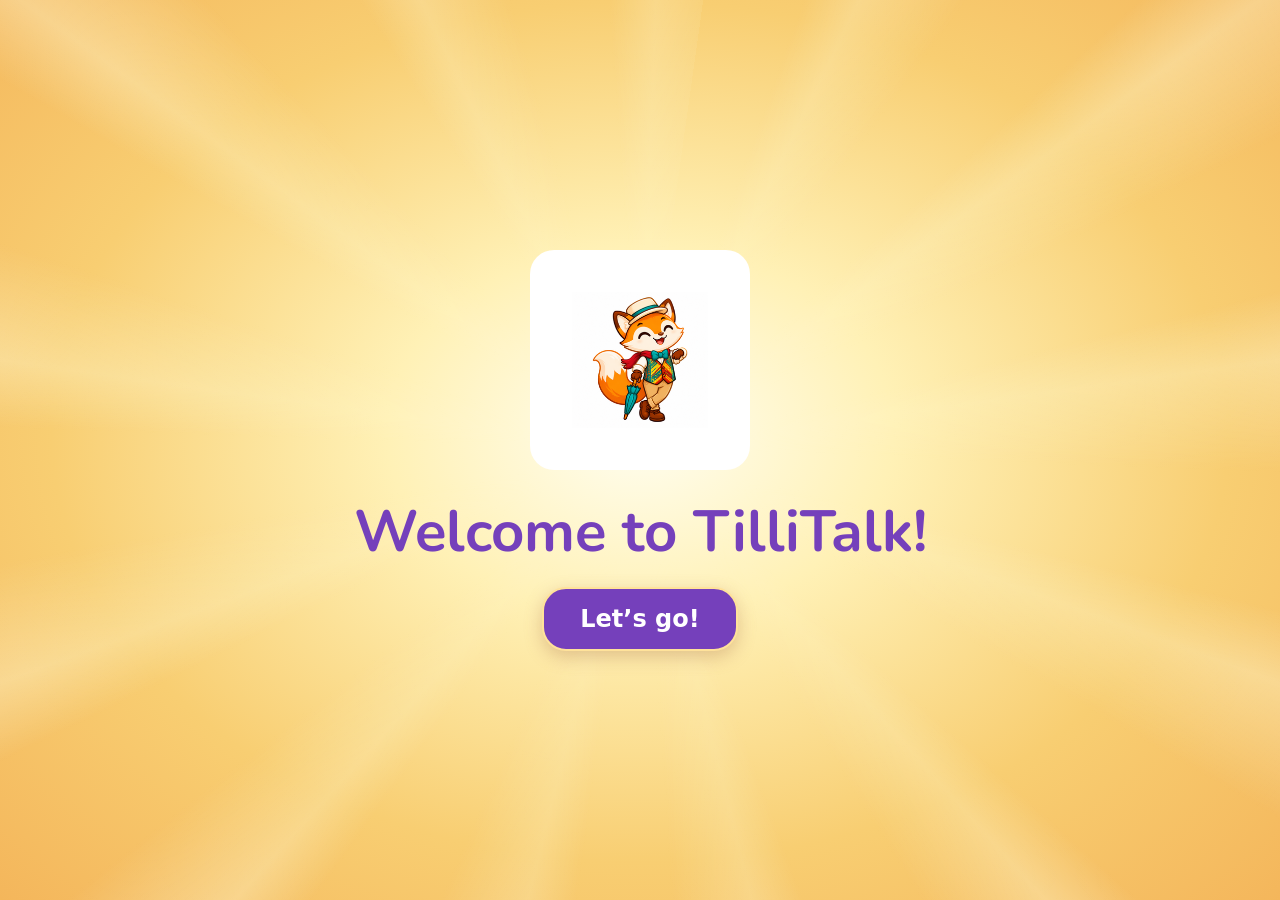
<file: index.html>
<!doctype html><html lang="en"><head><meta charset="utf-8"><meta name="viewport" content="width=device-width,initial-scale=1"><title>TilliTalk — Free demo</title><link rel="icon" href="TilliTalk-Launcher.png"><link rel="stylesheet" href="style.css"></head><body><div class="app"><header class="topbar"><img src="tillitalk-logo.png" alt="TilliTalk" height="64"><span>Free demo · <strong id="clock">5:00</strong></span><nav><button id="home">Home</button></nav></header><main id="main"></main><footer id="footer"><a href="privacy.html">Privacy Policy</a> · © 2026 Tales by Moonlight</footer></div><script src="lessons.js"></script><script src="demo.js"></script><script src="demo-audio.js"></script></body></html>
</file>
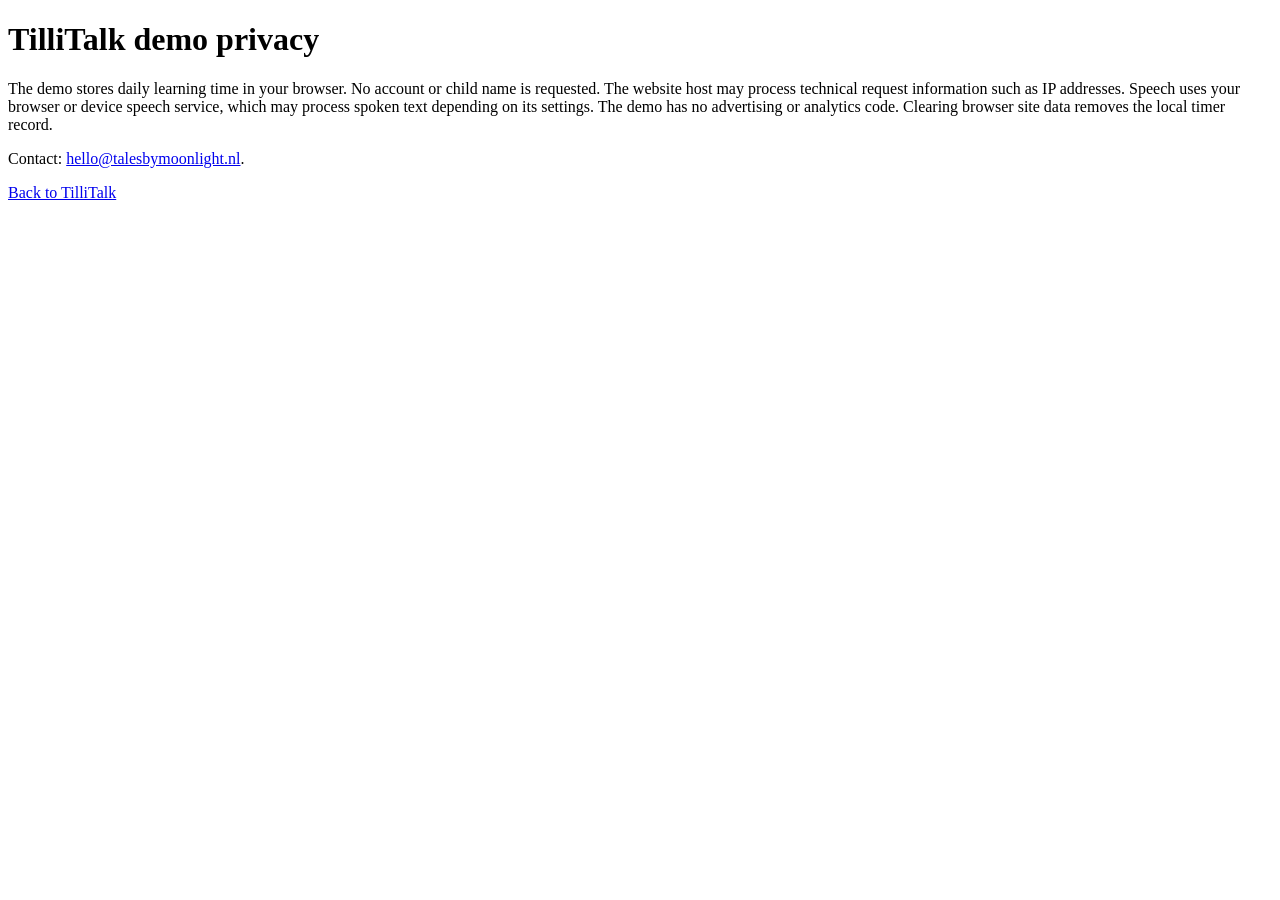
<file: privacy.html>
<!doctype html><html lang="en"><meta charset="utf-8"><meta name="viewport" content="width=device-width,initial-scale=1"><title>TilliTalk demo privacy</title><h1>TilliTalk demo privacy</h1><p>The demo stores daily learning time in your browser. No account or child name is requested. The website host may process technical request information such as IP addresses. Speech uses your browser or device speech service, which may process spoken text depending on its settings. The demo has no advertising or analytics code. Clearing browser site data removes the local timer record.</p><p>Contact: <a href="mailto:hello@talesbymoonlight.nl">hello@talesbymoonlight.nl</a>.</p><a href="index.html">Back to TilliTalk</a></html>
</file>
<file: style.css>
@import url('https://fonts.googleapis.com/css2?family=Nunito:wght@400;500;600;700;800;900&display=swap');

body,
button,
input,
select,
textarea {
  font-family: 'Nunito', sans-serif;
}
:root{font-family:ui-rounded,system-ui,-apple-system,BlinkMacSystemFont,'Segoe UI',sans-serif;color:#23324b;background:#f8f9ff;font-synthesis:none}*{box-sizing:border-box}body{margin:0}button,input{font:inherit}button{cursor:pointer;border:1px solid #d5dcf0;background:#fff;border-radius:14px;padding:12px 17px;color:#263553;font-weight:750}button:hover{background:#edf1ff}button:disabled{opacity:.45;cursor:not-allowed}.app{min-height:100vh;display:flex;flex-direction:column}.topbar{background:#fff;border-bottom:1px solid #e8eafa;padding:15px max(20px,calc((100vw - 1100px)/2));display:flex;align-items:center;justify-content:space-between;gap:10px}.brand{font-size:24px;border:0;color:#7355c9}.topbar nav{display:flex;gap:8px}.topbar nav button{border:0;font-size:14px}main{flex:1;width:min(1100px,100%);margin:0 auto;padding:26px 18px 60px}.hero{text-align:center;margin:7vh auto 0;max-width:650px}.hero-emoji{font-size:65px}.hero h1{font-size:clamp(40px,7vw,72px);margin:12px}.hero p{font-size:21px}.primary{background:#7658dd;color:white;border-color:#7658dd}.primary:hover{background:#6042c9}.big{font-size:24px;padding:20px 45px}.muted{color:#6b7893}.hint{background:#eaf5ff;padding:18px;border-radius:18px;margin-top:30px}.play-area{max-width:790px;margin:auto}.progress{font-weight:750;margin:10px 0 18px}.progress-track{height:12px;background:#e5e8f3;border-radius:20px;margin-top:10px;overflow:hidden}.progress-track div{height:100%;background:#67c8a2;transition:width .2s}.play-card{background:#fff;border:1px solid #e3e6f2;border-radius:24px;padding:22px;box-shadow:0 8px 30px #2635530b}.lesson-media{display:block;width:100%;height:320px;object-fit:contain;background:#edf1f8;border-radius:18px}.media-placeholder{height:220px;display:grid;place-items:center;background:#eaf1fa;border-radius:18px;color:#72809a}.question-line{display:flex;align-items:center;gap:12px}.question-line h2{font-size:clamp(23px,4vw,34px);margin-bottom:6px}.sound{font-size:24px}.answer-zone{min-height:90px;border:2px dashed #cdd5ee;border-radius:18px;padding:14px;display:flex;flex-wrap:wrap;align-items:center;gap:8px}.word-bank{display:flex;flex-wrap:wrap;gap:10px;justify-content:center;margin:22px 0}.word{font-size:20px;padding:13px 19px;box-shadow:0 3px 0 #d7dcec}.word.selected{background:#e9e3ff}.feedback{padding:15px;border-radius:14px;font-weight:750}.feedback.good{background:#e4f8eb;color:#226d47}.feedback.try{background:#fff4dd;color:#805b14}.actions{display:flex;gap:10px;flex-wrap:wrap;align-items:center;margin-top:18px}.actions .primary{margin-left:auto}.parent{max-width:1040px;margin:auto}.heading-row{display:flex;align-items:center;justify-content:space-between;gap:15px;flex-wrap:wrap}.heading-row h1{font-size:34px}.warning{background:#fff5dc;border:1px solid #f1dfa9;border-radius:16px;padding:16px;margin:20px 0}.library-grid{display:grid;grid-template-columns:repeat(auto-fill,minmax(260px,1fr));gap:18px}.media-card{background:#fff;border:1px solid #e0e5f0;border-radius:18px;overflow:hidden}.media-card .lesson-media,.media-card .media-placeholder{height:190px;border-radius:0}.card-info{padding:15px}.card-info h3{margin:0}.card-info p{font-size:14px}.card-info button{padding:9px 13px}.danger{color:#aa3546}.editor{max-width:760px}.editor label{display:block;font-weight:750;margin:16px 0}.editor input{display:block;width:100%;margin-top:7px;border:1px solid #cbd3e6;border-radius:12px;padding:13px;background:white}.question-editor{background:white;border:1px solid #e1e5f1;border-radius:18px;padding:18px;margin:16px 0}.question-editor h3{margin:0}.error{color:#a32135;font-weight:750}footer{text-align:center;color:#8790a5;padding:22px}@media(max-width:600px){.topbar{padding:12px}.brand{font-size:19px}.topbar nav button{font-size:12px;padding:10px}.lesson-media{height:235px}.play-card{padding:14px}.word{font-size:18px;padding:12px}.heading-row h1{font-size:27px}}

.admin-panel{background:#fff;border:1px solid #e0e5f0;border-radius:18px;padding:22px;margin:20px 0}.admin-panel label{display:block;font-weight:750;margin:14px 0}.admin-panel input:not([type=file]){display:block;width:100%;max-width:480px;margin-top:7px;border:1px solid #cbd3e6;border-radius:12px;padding:12px}.admin-panel input[type=file]{display:block;width:100%;margin:16px 0}.upload-results{list-style:none;padding:0}.upload-results li{display:flex;justify-content:space-between;gap:12px;flex-wrap:wrap;padding:12px 0;border-bottom:1px solid #e8eafa;overflow-wrap:anywhere}.upload-results li span:last-child{color:#65728a;font-size:14px}.topbar nav{flex-wrap:wrap}

.upload-dropzone{border:3px dashed #b4a4f0;background:#f7f4ff;border-radius:22px;min-height:220px;padding:26px 18px;display:flex;flex-direction:column;align-items:center;justify-content:center;gap:10px;text-align:center;transition:background .15s,border-color .15s}
.upload-dropzone.is-dragging{background:#e9e0ff;border-color:#7658dd}.upload-dropzone.is-disabled{opacity:.6;pointer-events:none}.upload-dropzone-icon{font-size:48px}.upload-dropzone strong{font-size:20px}.upload-dropzone span{color:#6b7893}.upload-choose-button{position:relative;overflow:hidden;display:inline-block!important;margin:8px 0 0!important;background:#7658dd;color:#fff;padding:12px 22px;border-radius:14px;cursor:pointer}.upload-choose-button input[type=file]{position:absolute;inset:0;width:100%;height:100%;opacity:0;cursor:pointer;margin:0}.upload-choose-button:focus-within{outline:3px solid #23324b;outline-offset:3px}
/* Lesson editor */
.library-open{border:0;background:transparent;padding:5px 0;text-align:left;color:#23324b;font-weight:700}.library-open:hover{text-decoration:underline}.lesson-editor .lesson-media{max-height:360px}.lesson-editor label{display:block;font-weight:700;margin:12px 0}.lesson-editor input:not([type=checkbox]),.lesson-editor select{display:block;width:100%;padding:11px;border:1px solid #cbd3e6;border-radius:10px;margin-top:6px;background:white}.lesson-editor .approve-toggle{display:flex;align-items:center;gap:8px}.lesson-editor .approve-toggle input{width:auto}.lesson-fields{display:grid;grid-template-columns:repeat(auto-fit,minmax(170px,1fr));gap:12px}.lesson-editor .question-editor{margin:18px 0}.lesson-editor .heading-row>label{min-width:200px}
.language-picker{max-width:300px;margin:18px auto}.language-picker label{display:block;font-weight:700}.language-picker select{width:100%;margin-top:7px;border:1px solid #cbd3e6;border-radius:12px;padding:12px;background:white}

/* TilliTalk mobile and tablet improvements */

html {
  -webkit-text-size-adjust: 100%;
}

body {
  overflow-x: hidden;
}

button,
input,
select {
  font: inherit;
}

button {
  touch-action: manipulation;
}

button:focus-visible,
input:focus-visible,
select:focus-visible {
  outline: 3px solid #7658dd;
  outline-offset: 3px;
}

img,
video {
  max-width: 100%;
}

@media (max-width: 900px) {
  main {
    padding: 20px 16px 45px;
  }

  .library-grid {
    grid-template-columns: repeat(2, minmax(0, 1fr));
  }

  .play-area {
    max-width: 100%;
  }

  .lesson-media {
    height: min(42vh, 340px);
  }

  .admin-panel {
    padding: 18px;
  }
}

@media (max-width: 600px) {
  .topbar {
    padding: 12px 14px;
    flex-wrap: wrap;
    justify-content: center;
  }

  .brand {
    font-size: 23px;
  }

  .topbar nav {
    width: 100%;
    justify-content: center;
    gap: 4px;
  }

  .topbar nav button {
    font-size: 14px;
    padding: 10px 12px;
    min-height: 44px;
  }

  main {
    padding: 16px 12px 35px;
  }

  .hero {
    margin-top: 25px;
  }

  .hero-emoji {
    font-size: 46px;
  }

  .hero p {
    font-size: 18px;
  }

  .big {
    width: 100%;
    max-width: 350px;
    font-size: 21px;
    padding: 17px;
  }

  .library-grid {
    grid-template-columns: minmax(0, 1fr);
  }

  .lesson-media {
    height: min(38vh, 260px);
  }

  .play-card {
    padding: 12px;
    border-radius: 18px;
  }

  .question-line h2 {
    font-size: 23px;
  }

  .word {
    font-size: 19px;
    min-height: 52px;
    padding: 12px 16px;
  }

  .word-bank {
    gap: 9px;
  }

  .answer-zone {
    min-height: 85px;
  }

  .actions {
    justify-content: stretch;
  }

  .actions button {
    flex: 1;
    min-height: 50px;
  }

  .actions .primary {
    margin-left: 0;
  }

  .admin-panel {
    padding: 14px;
  }

  .upload-dropzone {
    padding: 20px 12px;
  }

  .lesson-fields {
    grid-template-columns: minmax(0, 1fr);
  }

  .heading-row > button {
    max-width: 100%;
  }
}

@media (max-width: 380px) {
  .topbar nav button {
    font-size: 12px;
    padding: 9px;
  }

  .word {
    font-size: 17px;
    padding: 10px 12px;
  }
}

/* TilliTalk fox branding — November 2026 */

:root {
  font-family: 'Nunito', sans-serif;
  color: #17345B;
  background: #FFF8ED;
}

body {
  font-family: 'Nunito', sans-serif;
  background: #FFF8ED;
  color: #17345B;
}

button,
input,
select,
textarea {
  font-family: 'Nunito', sans-serif;
}

button {
  color: #17345B;
  border-color: #D7E5E2;
}

button:hover {
  background: #E9F5F2;
}

.topbar {
  background: #FFFFFF;
  border-bottom-color: #D7E5E2;
}

.brand {
  padding: 0;
  background: transparent;
  border: 0;
}

.brand:hover {
  background: transparent;
}

.primary,
.upload-choose-button {
  background: #128D88;
  border-color: #128D88;
  color: white;
}

.primary:hover {
  background: #0E706C;
}

.upload-dropzone {
  background: #F0FAF7;
  border-color: #80C5B8;
}

.upload-dropzone.is-dragging {
  background: #DDF3ED;
  border-color: #128D88;
}

.word.selected {
  background: #DDF3ED;
}

.word {
  box-shadow: 0 3px 0 #C7DDD8;
}

.hint {
  background: #E8F5F2;
}

.progress-track div {
  background: #128D88;
}

button:focus-visible,
input:focus-visible,
select:focus-visible {
  outline-color: #F2A65A;
}

@media (max-width: 600px) {
  .brand img {
    max-height: 48px;
  }
}

/* TilliTalk celebration — colorful streamers */

.streamer-celebration {
  position: fixed;
  inset: 0;
  z-index: 9999;
  pointer-events: none;
  display: flex;
  align-items: center;
  justify-content: center;
  overflow: hidden;
}

.streamer-celebration span {
  position: absolute;
  font-size: clamp(48px, 9vw, 100px);
  animation: streamer-burst 5s ease-out forwards;
}

.streamer-celebration span:nth-child(1) {
  --x: -38vw;
  --y: -30vh;
  animation-delay: 0s;
}

.streamer-celebration span:nth-child(2) {
  --x: 35vw;
  --y: -25vh;
  animation-delay: 0.1s;
}

.streamer-celebration span:nth-child(3) {
  --x: -28vw;
  --y: 30vh;
  animation-delay: 0.2s;
}

.streamer-celebration span:nth-child(4) {
  --x: 30vw;
  --y: 28vh;
  animation-delay: 0.15s;
}

.streamer-celebration span:nth-child(5) {
  --x: 0vw;
  --y: -38vh;
  animation-delay: 0.25s;
}

.streamer-celebration strong {
  position: relative;
  z-index: 1;
  background: #FFF8ED;
  color: #128D88;
  padding: 18px 26px;
  border: 3px solid #F2A65A;
  border-radius: 24px;
  font-size: clamp(22px, 5vw, 36px);
  text-align: center;
  box-shadow: 0 8px 30px #17345B22;
  animation: celebration-message 5s ease-out forwards;
}

@keyframes streamer-burst {
  0% {
    transform: translate(0, 0) scale(0.2) rotate(0deg);
    opacity: 0;
  }
  10% {
    opacity: 1;
  }
  65% {
    opacity: 1;
  }
  100% {
    transform: translate(var(--x), var(--y)) scale(1.3) rotate(360deg);
    opacity: 0;
  }
}

@keyframes celebration-message {
  0% {
    transform: scale(0.4);
    opacity: 0;
  }
  12% {
    transform: scale(1.1);
    opacity: 1;
  }
  20% {
    transform: scale(1);
  }
  80% {
    opacity: 1;
  }
  100% {
    opacity: 0;
  }
}

@media (prefers-reduced-motion: reduce) {
  .streamer-celebration span,
  .streamer-celebration strong {
    animation: none;
  }
}


/* TilliTalk wild-animal marching band */

.animal-band {
  position: fixed;
  inset: 0;
  z-index: 9999;
  pointer-events: none;
  overflow: hidden;
}

.band-message {
  position: absolute;
  top: 18%;
  left: 50%;
  transform: translateX(-50%);
  width: max-content;
  max-width: 90%;
  padding: 16px 24px;
  background: #FFF8ED;
  border: 3px solid #F2A65A;
  border-radius: 24px;
  color: #128D88;
  font-size: clamp(20px, 5vw, 34px);
  font-weight: 800;
  text-align: center;
  box-shadow: 0 8px 30px #17345B22;
  animation: band-message-pop 5s ease-in-out forwards;
}

.band-parade {
  position: absolute;
  bottom: 8%;
  left: 0;
  display: flex;
  align-items: flex-end;
  gap: 24px;
  width: max-content;
  animation: band-march 5s linear forwards;
}

.band-parade span {
  display: inline-block;
  font-size: clamp(38px, 7vw, 76px);
  white-space: nowrap;
  animation: band-bounce 0.45s ease-in-out infinite alternate;
}

.band-parade span:nth-child(2) {
  animation-delay: 0.15s;
}

.band-parade span:nth-child(3) {
  animation-delay: 0.3s;
}

.band-parade span:nth-child(4) {
  animation-delay: 0.1s;
}

@keyframes band-march {
  from {
    transform: translateX(100vw);
  }
  to {
    transform: translateX(-100%);
  }
}

@keyframes band-bounce {
  from {
    transform: translateY(0) rotate(-5deg);
  }
  to {
    transform: translateY(-15px) rotate(5deg);
  }
}

@keyframes band-message-pop {
  0% {
    opacity: 0;
    scale: 0.5;
  }
  15% {
    opacity: 1;
    scale: 1;
  }
  80% {
    opacity: 1;
    scale: 1;
  }
  100% {
    opacity: 0;
    scale: 0.9;
  }
}

@media (prefers-reduced-motion: reduce) {
  .band-parade,
  .band-parade span,
  .band-message {
    animation: none;
  }

  .band-parade {
    left: 50%;
    transform: translateX(-50%);
  }
}

/* TilliTalk cheerful theme: safe visual overrides for existing responsive layout. */
:root { --tt-ink:#25305b; --tt-purple:#7654e8; --tt-pink:#ff6eae; --tt-yellow:#ffcc4d; --tt-blue:#52b9f7; --tt-green:#45cda0; }
*, *::before, *::after { box-sizing:border-box; }
html { -webkit-text-size-adjust:100%; }
body { margin:0; color:var(--tt-ink); background:linear-gradient(155deg,#e7f9ff 0%,#fdf1ff 48%,#fff8d9 100%); }
.app { min-height:100vh; background:radial-gradient(circle at 8% 17%,#ffddf1 0 85px,transparent 86px),radial-gradient(circle at 92% 32%,#dcf5ff 0 105px,transparent 106px),linear-gradient(155deg,#e7f9ff,#fdf1ff 55%,#fff8d9); color:var(--tt-ink); }
.app .topbar { background:rgba(255,255,255,.92); border-bottom:4px solid #ffe37b; box-shadow:0 5px 18px rgba(84,83,163,.10); }
.app .topbar nav { display:flex; flex-wrap:wrap; gap:7px; }
.app .topbar nav button { background:#eef2ff; color:#49379b; border:2px solid #dcd6ff; border-radius:999px; font-weight:800; padding:10px 13px; }
.app .topbar nav button:hover { background:#e5ddff; }
.app .hero { background:rgba(255,255,255,.89); border:3px solid #f8d5fb; border-radius:30px; box-shadow:0 14px 32px rgba(113,91,164,.13); }
.app .hero h1 { color:#6744c9; font-weight:900; letter-spacing:-.035em; }
.app .hero-emoji { font-size:clamp(2.4rem,8vw,4.8rem); filter:drop-shadow(0 5px 2px rgba(113,91,164,.10)); }
.app button { touch-action:manipulation; transition:transform .13s ease,box-shadow .13s ease,background-color .13s ease; }
.app button:not(:disabled):active { transform:scale(.97); }
.app button.primary, .app .primary { background:linear-gradient(110deg,#7955ed,#ee67ac); color:white; border:0; border-radius:18px; font-weight:900; box-shadow:0 6px 0 #d6b3ee,0 10px 20px rgba(111,81,187,.16); }
.app button.primary:hover { filter:brightness(1.05); }
.app button.primary:disabled { opacity:.55; box-shadow:none; }
.app .play-card { background:#fff; border:3px solid #e2d8ff; border-radius:26px; box-shadow:0 12px 30px rgba(97,84,160,.12); overflow:hidden; }
.app .lesson-media { border-radius:20px; max-width:100%; }
.app .question-line h2 { color:#5538a3; font-weight:900; }
.app .question-line .sound { background:#e5f7ff; border:2px solid #8cd8ff; border-radius:15px; min-width:44px; min-height:44px; }
.app .progress { color:#6246ae; font-weight:800; }
.app .progress-track { background:#e8e4fa; border-radius:999px; overflow:hidden; min-height:12px; }
.app .progress-track > div { background:linear-gradient(90deg,#56c9f4,#54d9a7,#ffe06b,#ff83b6,#9776ff); border-radius:999px; min-height:12px; }
.app .answer-zone { background:#f2fbff; border:3px dashed #9bd8f7; border-radius:19px; min-height:68px; padding:12px; }
.app .word-bank { display:flex; flex-wrap:wrap; gap:9px; }
.app .word-bank .word { background:#ffebad; color:#3f3263; border:2px solid #f3c957; border-radius:14px; padding:11px 15px; min-height:46px; font-size:clamp(1rem,2.5vw,1.2rem); font-weight:850; box-shadow:0 4px 0 #e6cb80; }
.app .word-bank .word:nth-child(4n + 2) { background:#d7f6ff; border-color:#8adbf5; box-shadow:0 4px 0 #a4dce9; }
.app .word-bank .word:nth-child(4n + 3) { background:#f9dcf2; border-color:#efa5d7; box-shadow:0 4px 0 #e7b9d9; }
.app .word-bank .word:nth-child(4n + 4) { background:#d9f7d9; border-color:#8ad8a1; box-shadow:0 4px 0 #a5dcb4; }
.app .answer-zone .word.selected { background:#d9f9e6; border:2px solid #65c997; color:#24513c; border-radius:13px; font-weight:850; min-height:44px; }
.app .feedback.good { background:#e1fbe7; color:#216844; border:2px solid #9ce0ae; border-radius:16px; font-weight:850; }
.app .feedback.try { background:#fff2dc; color:#82531d; border:2px solid #f6d58b; border-radius:16px; font-weight:750; }
.app .admin-panel, .app .media-card, .app .question-editor { background:#fff; border:2px solid #e8dfff; border-radius:19px; box-shadow:0 6px 18px rgba(106,85,154,.07); }
.app .media-card { overflow:hidden; }
.app .hint { background:#f3edff; border-radius:15px; padding:12px; color:#5c469d; }
.app input, .app select, .app textarea { max-width:100%; }
.app input:focus-visible, .app select:focus-visible, .app button:focus-visible { outline:3px solid #f8ad46; outline-offset:3px; }
.app footer { color:#6b57a2; }
@media (max-width:600px) {
 .app .topbar { gap:8px; }
 .app .topbar .brand img { max-height:53px; }
 .app .topbar nav button { padding:8px 10px; font-size:.88rem; }
 .app .hero { border-radius:22px; }
 .app .play-card { border-radius:19px; }
 .app .word-bank .word { padding:10px 12px; min-height:46px; }
 .app .question-line { flex-wrap:wrap; }
}
@media (prefers-reduced-motion:reduce) { .app button { transition:none; } }

/* The ninth-answer celebration crosses the existing learning screen.
   No dark backdrop, video rectangle, or touch-blocking overlay. */
.app .tilli-parade {
  position:fixed; left:0; right:0; bottom:clamp(74px, 13vh, 140px);
  height:105px; z-index:9999; overflow:hidden; pointer-events:none;
  background:transparent; contain:layout paint;
}
.app .tilli-parade-march {
  position:absolute; top:4px; left:0; width:max-content;
  display:flex; align-items:flex-end; gap:clamp(8px, 2vw, 22px);
  animation:tilli-parade-cross 6.6s linear both;
}
.app .tilli-parade-animal {
  position:relative; display:inline-flex; align-items:center;
  font-size:clamp(43px, 9vw, 72px); line-height:1.2;
  filter:drop-shadow(0 3px 2px rgba(0,0,0,.12));
  animation:tilli-parade-step .42s ease-in-out infinite alternate;
}
.app .tilli-parade-animal small {
  font-size:.45em; margin-left:-.25em; align-self:flex-end;
}
@keyframes tilli-parade-cross {
  from {transform:translateX(calc(100vw + 12px));}
  to {transform:translateX(-110%);}
}
@keyframes tilli-parade-step {
  from {transform:translateY(0) rotate(-4deg);}
  to {transform:translateY(-10px) rotate(4deg);}
}
@media (max-width:600px) {
  .app .tilli-parade {height:84px; bottom:100px;}
  .app .tilli-parade-animal {font-size:48px;}
}
@media (prefers-reduced-motion:reduce) {
  .app .tilli-parade-animal {animation:none;}
}

/* Combined picture management screen */
.manage-toolbar{display:flex;gap:10px;flex-wrap:wrap;align-items:center;margin:18px 0 22px}
.manage-toolbar input{flex:1 1 220px;min-width:0;border:2px solid #d9c5ff;border-radius:16px;padding:13px 16px;font:inherit}
.manage-toolbar button{min-height:42px}
.manage-grid{display:grid;grid-template-columns:repeat(auto-fill,minmax(min(100%,230px),1fr));gap:18px}
.manage-card{background:linear-gradient(155deg,#fff 30%,#fff4fc);border:3px solid #e4d3ff;border-radius:23px;overflow:hidden;box-shadow:0 7px 17px #7a50a61c;display:flex;flex-direction:column}
.manage-card.is-selected{border-color:#ec4b92;background:#fff0f8}
.manage-thumb{height:180px;background:#edf4ff;display:flex;align-items:center;justify-content:center;color:#6b5c8a;overflow:hidden}
.manage-thumb img,.manage-thumb video{width:100%;height:100%;object-fit:contain}
.manage-details{padding:14px 14px 6px;flex:1;overflow-wrap:anywhere}
.manage-details strong{font-size:1.05rem;color:#473087}
.manage-details p{color:#665c82;font-size:.9rem;margin:8px 0}
.manage-actions{padding:8px 14px 16px;display:flex;flex-direction:column;gap:12px}
.manage-actions .primary{width:100%;font-size:.9rem;white-space:normal;min-height:48px}
.manage-select{display:flex;gap:10px;align-items:center;font-weight:700;color:#593c88;cursor:pointer}
.manage-select input{width:23px;height:23px;accent-color:#d62e87}
@media(max-width:600px){.manage-grid{grid-template-columns:repeat(2,minmax(0,1fr));gap:10px}.manage-thumb{height:130px}.manage-details{padding:10px}.manage-actions{padding:8px}.manage-actions .primary{font-size:.8rem;padding:9px 6px}.manage-toolbar button{font-size:.82rem}}
@media(max-width:370px){.manage-grid{grid-template-columns:1fr}.manage-thumb{height:200px}}

/* Calm forest backdrop INSIDE the functional learning card only.
   Original lesson images remain unchanged. No animation. */
.app .play-card {
  background-color: #f6fff1;
  background-image: url('/tillitalk-forest.svg');
  background-position: center center;
  background-size: cover;
  background-repeat: no-repeat;
  border-color: #d5e9b6;
}
.app .play-card .question-line,
.app .play-card > p.muted,
.app .play-card .actions,
.app .play-card .feedback {
  position: relative;
  z-index: 1;
}
.app .play-card .question-line h2 {
  text-shadow: 0 1px 0 rgba(255,255,255,.85);
}
.app .play-card .answer-zone {
  background: rgba(246,252,255,.94);
}
.app .play-card .lesson-media {
  position: relative;
  z-index: 1;
  border: 4px solid #f7d95b;
  box-shadow: 0 3px 12px rgba(54,101,60,.12);
}
@media (max-width:600px) {
  .app .play-card { background-position: center center; background-size: cover; }
}

.app main{max-width:900px;margin:auto;padding:16px}.lesson-media{display:block;max-height:42vh;object-fit:contain;margin:auto}.topbar{display:flex;align-items:center;justify-content:space-between;padding:10px}.hero{text-align:center;padding:24px}.actions{display:flex;gap:8px;flex-wrap:wrap}.play-card{padding:16px}footer{text-align:center;font-size:12px;padding:12px} [hidden]{display:none!important}
</file>
